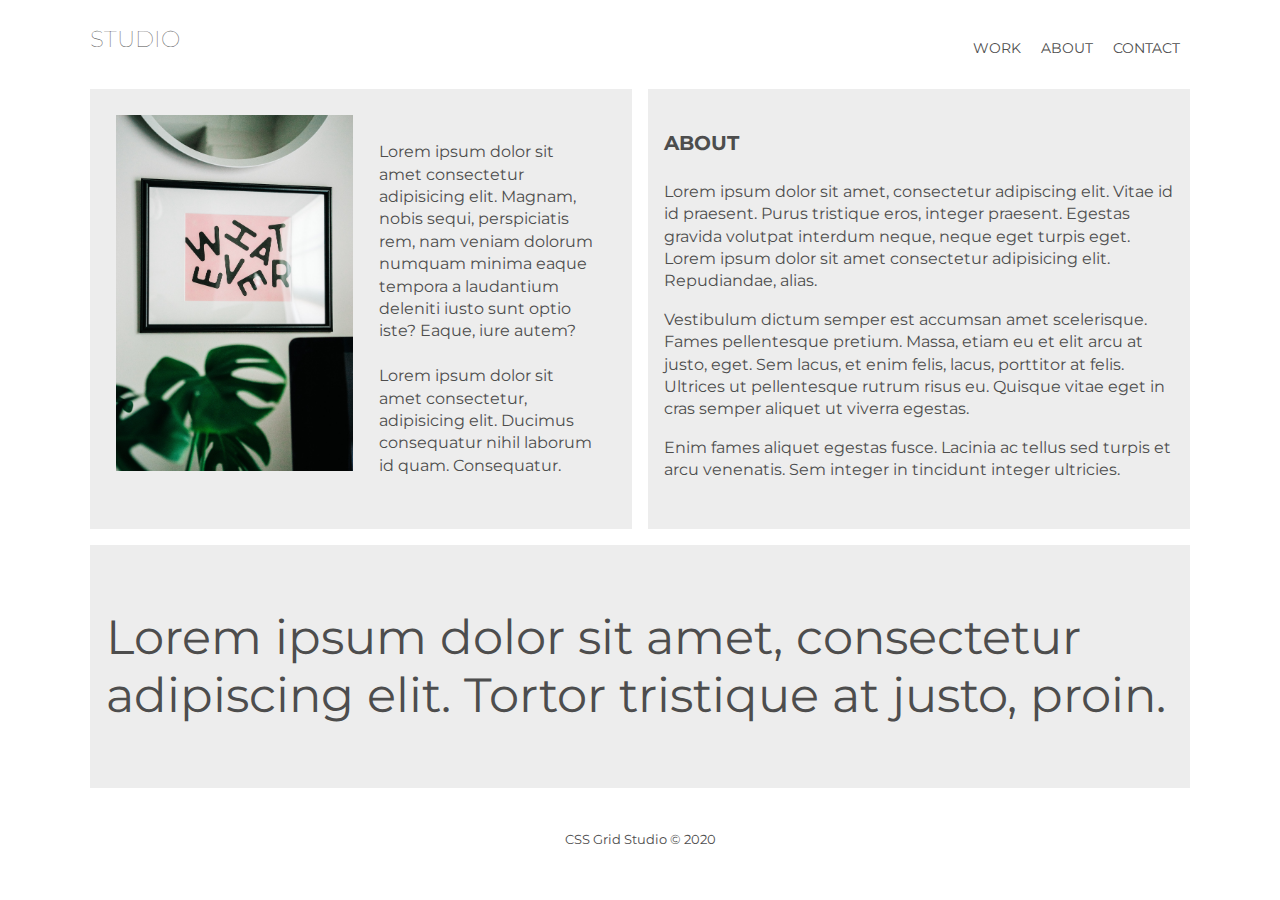
<file: about.html>
<!DOCTYPE html>
<html lang="en">
<head>
  <meta charset="UTF-8">
  <meta name="viewport" content="width=device-width, initial-scale=1.0">
  <link href="https://fonts.googleapis.com/css2?family=Montserrat:wght@400;700&display=swap" rel="stylesheet">
  <link rel="stylesheet" href="css/style.css">
  <title>CSS Grid Studio | About</title>
</head>
<body>
  <header>
    <nav id="navbar">
      <div class="container">
        <h1 class="logo"><a href="index.html">Studio</a></h1>
        <ul>
          <li><a class="current" href="index.html">Work</a></li>
          <li><a href="about.html">About</a></li>
          <li><a href="contact.html">Contact</a></li>
        </ul>
      </div>
    </nav>
  </header>

  <div class="wrapper-2 container">
    <div class="box box1-about">
      <div class="nested">
        <div>
          <img src="img/about.jpg" alt="">
        </div>
        <p>Lorem ipsum dolor sit amet consectetur adipisicing elit. Magnam, nobis sequi, perspiciatis rem, nam veniam dolorum numquam minima eaque tempora a laudantium deleniti iusto sunt optio iste? Eaque, iure autem?
        <br>
        <br>
        Lorem ipsum dolor sit amet consectetur, adipisicing elit. Ducimus consequatur nihil laborum id quam. Consequatur.</p>
      </div>
    </div>
    <div class="box box2-about">
      <h4>About</h4>
      <p>Lorem ipsum dolor sit amet, consectetur adipiscing elit. Vitae id id praesent. Purus tristique eros, integer praesent. Egestas gravida volutpat interdum neque, neque eget turpis eget. Lorem ipsum dolor sit amet consectetur adipisicing elit. Repudiandae, alias.</p>
      <p>Vestibulum dictum semper est accumsan amet scelerisque. Fames pellentesque pretium. Massa, etiam eu et elit arcu at justo, eget. Sem lacus, et enim felis, lacus, porttitor at felis. Ultrices ut pellentesque rutrum risus eu. Quisque vitae eget in cras semper aliquet ut viverra egestas. </p>
      <p>Enim fames aliquet egestas fusce. Lacinia ac tellus sed turpis et arcu venenatis. Sem integer in tincidunt integer ultricies.</p>
    </div>
    <div class="box box3-about">
      <p class="large-about">Lorem ipsum dolor sit amet, consectetur adipiscing elit. Tortor tristique at justo, proin.</p>
    </div>
  </div>

  <footer id="main-footer">
    <small>CSS Grid Studio &copy; 2020</small>
  </footer>
</body>
</html>
</file>
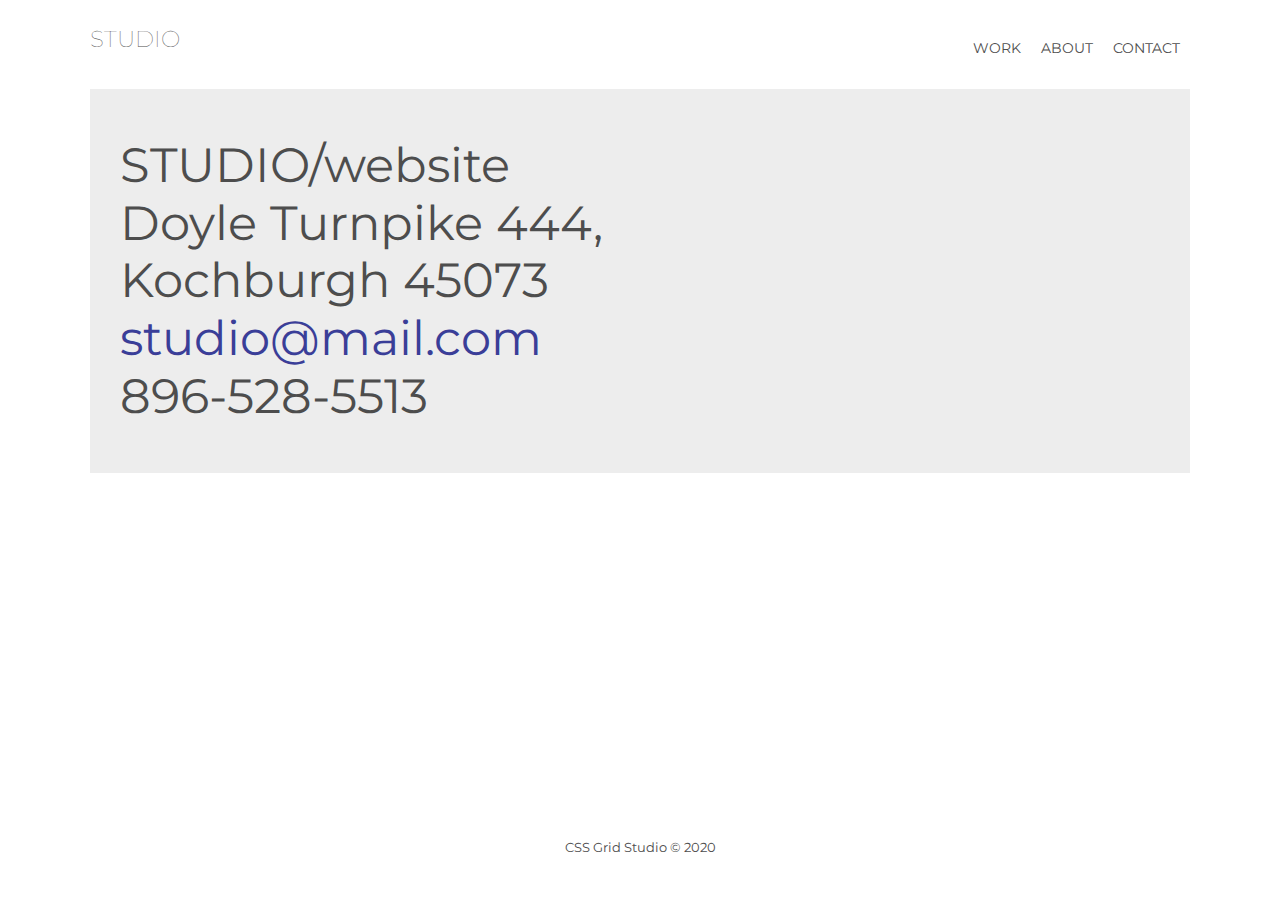
<file: contact.html>
<!DOCTYPE html>
<html lang="en">
<head>
  <meta charset="UTF-8">
  <meta name="viewport" content="width=device-width, initial-scale=1.0">
  <link href="https://fonts.googleapis.com/css2?family=Montserrat:wght@400;700&display=swap" rel="stylesheet">
  <link rel="stylesheet" href="css/style.css">
  <title>CSS Grid Studio | Contact</title>
</head>
<body>
  <header>
    <nav id="navbar">
      <div class="container">
        <h1 class="logo"><a href="index.html">Studio</a></h1>
        <ul>
          <li><a class="current" href="index.html">Work</a></li>
          <li><a href="about.html">About</a></li>
          <li><a href="contact.html">Contact</a></li>
        </ul>
      </div>
    </nav>
  </header>

  <div class="wrapper-3 container">
   <div class="box1-contact">
     <p>STUDIO/website <br>
      Doyle Turnpike 444, <br>
      Kochburgh 45073 <br>
      <span class="color">studio@mail.com</span> <br>
      896-528-5513</p>
    </div>
   <div class="box2-contact">
    <iframe src="https://www.google.com/maps/embed?pb=!1m18!1m12!1m3!1d816729.6388753263!2d-120.25178553556009!3d36.905891629023166!2m3!1f0!2f0!3f0!3m2!1i1024!2i768!4f13.1!3m3!1m2!1s0x80bfd5ee5ff1a77b%3A0x826483b770430f4c!2sKings%20Canyon%20National%20Park!5e0!3m2!1sen!2sus!4v1590362883560!5m2!1sen!2sus" width="100%" height="300" frameborder="0" style="border:0;" allowfullscreen="" aria-hidden="false" tabindex="0"></iframe>
   </div>
  </div>

  <footer id="main-footer">
    <small>CSS Grid Studio &copy; 2020</small>
  </footer>
</body>
</html>
</file>
<file: css/style.css>
/* Main Styling */
body,
html {
  font-family: 'Montserrat', sans-serif;
  color: #4d4d4d;
  line-height: 1.4em;
}

a {
  text-decoration: none;
}

h1 {
  font-size: 3.052em;
}

h4 {
  font-size: 1.25em;
  text-transform: uppercase;
  font-weight: bold;
}

/* Utility Classes  */
 .container {
  margin: auto;
  max-width: 1100px;
  overflow: auto;
  padding: 0 5px;
}

.logo {
  font-size: 1.563em;
  text-transform: uppercase;
  font-weight: lighter;
}

/* Nav */
#navbar {
  padding: 5px;
  text-transform: uppercase;
  font-size: 0.9em;
}

#navbar a {
  color: #4d4d4d;
}

#navbar a:visited {
  color: #4d4d4d;
}

#navbar h1 {
  float: left;
}

#navbar ul {
  float: right;
  list-style: none;
}

#navbar li {
  float: left;
}

#navbar ul li a {
  display: block;
  padding: 10px;
  text-align: center;
}

#navbar ul li a:hover {
  color: #5256bc;
}

/* Wrapper - Home*/
.wrapper {
  display: grid;
  grid-template-columns: 1fr 1fr 1fr 1fr;
  grid-auto-rows: minmax(100px, auto);
  grid-gap: 1em;
  justify-items: stretch;
  align-items: stretch;
}

.wrapper > div {
  background: #eee;
  padding: 1em;
}

.wrapper > div:nth-child(1) {
  background-image: url('../img/home-01.jpg');
  background-repeat: no-repeat;
  background-position: center;
  background-size: cover;
}

.wrapper > div:nth-child(2) {
  background-image: url('../img/home-02.jpg');
  background-repeat: no-repeat;
  background-position: center;
  background-size: cover;
}
.wrapper > div:nth-child(3) {
  background-image: url('../img/home-03.jpg');
  background-repeat: no-repeat;
  background-position: center;
  background-size: cover;
}
.wrapper > div:nth-child(4) {
  background-image: url('../img/home-04.jpg');
  background-repeat: no-repeat;
  background-position: center;
  background-size: cover;
}

.wrapper > div:nth-child(5) {
  background-image: url('../img/home-05.jpg');
  background-repeat: no-repeat;
  background-position: center;
  background-size: cover;
}
.wrapper > div:nth-child(6) {
  background-image: url('../img/home-06.jpg');
  background-repeat: no-repeat;
  background-position: center;
  background-size: cover;
}
.wrapper > div:nth-child(7) {
  background-image: url('../img/home-07.jpg');
  background-repeat: no-repeat;
  background-position: center;
  background-size: cover;
}

.wrapper > div:nth-child(8) {
  background-image: url('../img/home-08.jpg');
  background-repeat: no-repeat;
  background-position: center;
  background-size: cover;
}
.wrapper > div:nth-child(9) {
  background-image: url('../img/home-09.jpg');
  background-repeat: no-repeat;
  background-position: center;
  background-size: cover;
}

/* Row 1 */
.box1 {
  grid-column: 1;
  grid-row: 1/3;
}

.box2 {
  grid-column: 2/4;
  grid-row: 1/3;
}

.box3 {
  grid-column: 4/4;
  grid-row: 1/3;
}

/* Row 2 */
.box4 {
  grid-column: 1;
  grid-row: 3/5;
}

.box5 {
  grid-column: 2/3;
  grid-row: 3/5;
}

.box6 {
  grid-column: 3/4;
  grid-row: 3/5;
}

.box7 {
  grid-column: 4/4;
  grid-row: 3/5;
}

/* Row 3 */
.box8 {
  grid-column: 1/3;
  grid-row: 5/7;
}

.box9 {
  grid-column: 3/5;
  grid-row: 5/7;
}

/* Wrapper 2 - About */
.wrapper-2 {
  display: grid;
  grid-template-columns: 1fr 1fr;
  grid-auto-rows: minmax(100px, auto);
  grid-gap: 1em;
  justify-items: stretch;
  align-items: stretch;
}

.wrapper-2 > div {
  background: #ededed;
  padding: 1em;
}

.nested {
  display: grid;
  grid-template-columns: repeat(2, 1fr);
  /* grid-auto-rows: 100px; */
  grid-gap: 1em;
  padding: 10px;
}

.box1-about {
  grid-column: 1/2;
  grid-row: 1/4;
  padding: 20px;
}

.box1-about img{
  width: 100%;
}

.box1-about p {
  padding: 10px;
}

.box2-about {
  grid-column: 2/3;
  grid-row: 1/4;
}

.box3-about {
  grid-column: 1/3;
  grid-row: 4/6;
}

.large-about {
  font-size: 3em;
  line-height: 1.2em;
}

/* Contact */
.wrapper-3 {
  display: grid;
  grid-template-columns: 1fr;
  grid-auto-rows: minmax(100px, auto);
  grid-gap: 1em;
  justify-items: stretch;
  align-items: stretch;
}

.wrapper-3 > div:nth-child(1) {
  background: #ededed;
  /* padding: 1em; */
}

.box1-contact {
  grid-column: 1;
  grid-row: 1/4;
}

.box1-contact p{
  font-size: 3em;
  line-height: 1.2em;
  padding-left: 30px;
}

span.color {
  color: #3a3e98;
}

.box2-contact {
  grid-column: 1;
  grid-row: 4/6;
  margin: 0;
  padding: 0;
  box-sizing: border-box;
}

/* Footer */
#main-footer {
  text-align: center;
  padding: 40px;
}

@media(max-width:768px) {
  /* Nav */
  #navbar {
    text-align: center;
  }
  
  #navbar h1 {
    float: none;
  }
  
  #navbar ul {
    padding: 0;
    float: none;
  }
  
  #navbar li {
    float: none;
  }
  
  #navbar ul li a {
    display: inline-block;
    padding: 5;
  }

  /* Wrapper - Home*/
  .wrapper {
    grid-template-columns: 1fr;
  }
  
  /* Row 1 */
  .box1,
  .box2,
  .box3,
  .box4,
  .box5,
  .box6,
  .box7,
  .box8,
  .box9
   {
    grid-column: 1;

  }
  
  .box1
   {
    grid-row: 1/3;
  }

  .box2 {
    grid-row: 3/5;
  }

  .box3 {
    grid-row: 5/7;
  }

  /* Row 2 */
  .box4 {
    grid-row: 7/9;
  }

  .box5 {
    grid-row: 9/11;
  }

  .box6 {
    grid-row: 11/13;
  }

  .box7 {
    grid-row: 13/15;
  }

  /* Row 3 */
  .box8 {
    grid-row: 15/17;
  }

  .box9 {
    grid-row: 17/19;
  }

  /* Wrapper 2 - About */
  .wrapper-2 {
    grid-template-columns: 1fr;
  }

  .nested {
    grid-template-columns: 1fr;
  }

  .nested img {
    display: none;
  }

  .box1-about {
    grid-column: 1;
    grid-row: 1/4;
  }

  .box2-about {
    grid-column: 1;
    grid-row: 4/7;
  }

  .box3-about {
    grid-column: 1;
    grid-row: 7/9;
  }

}
</file>
